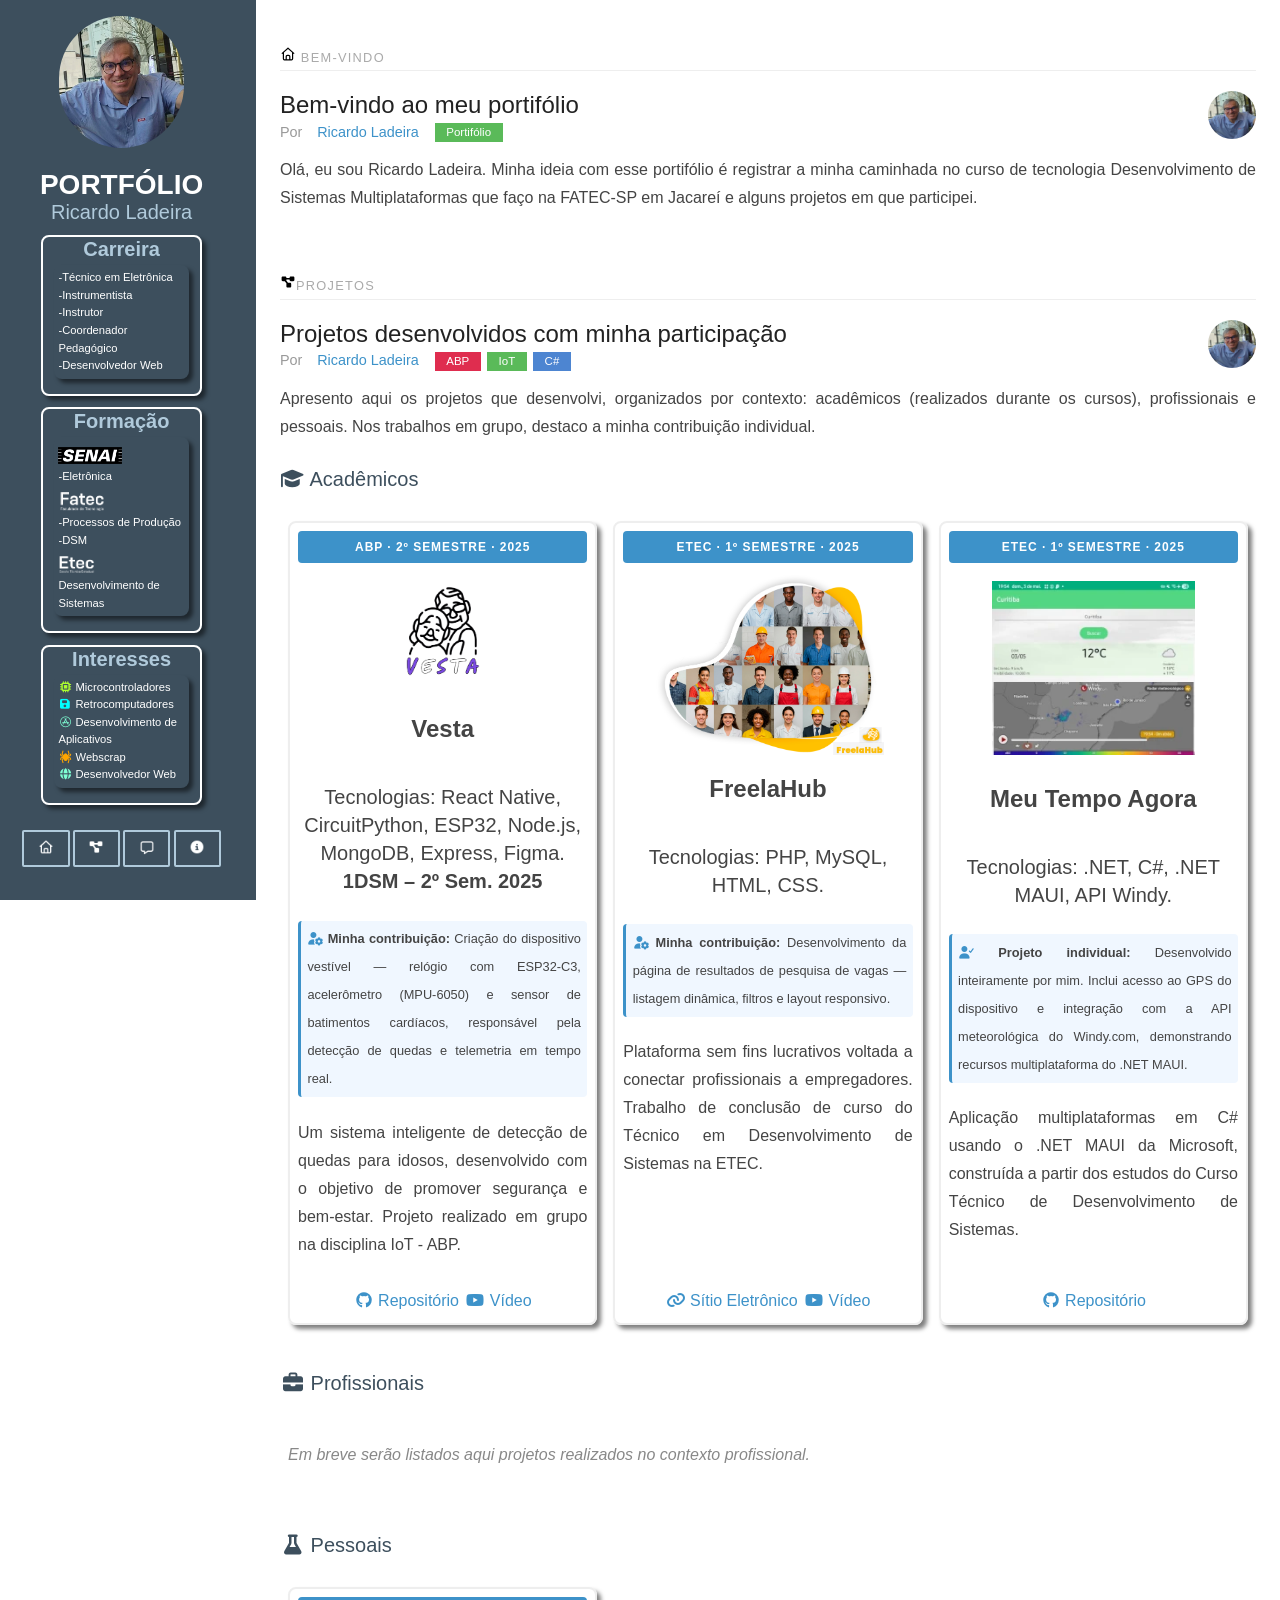
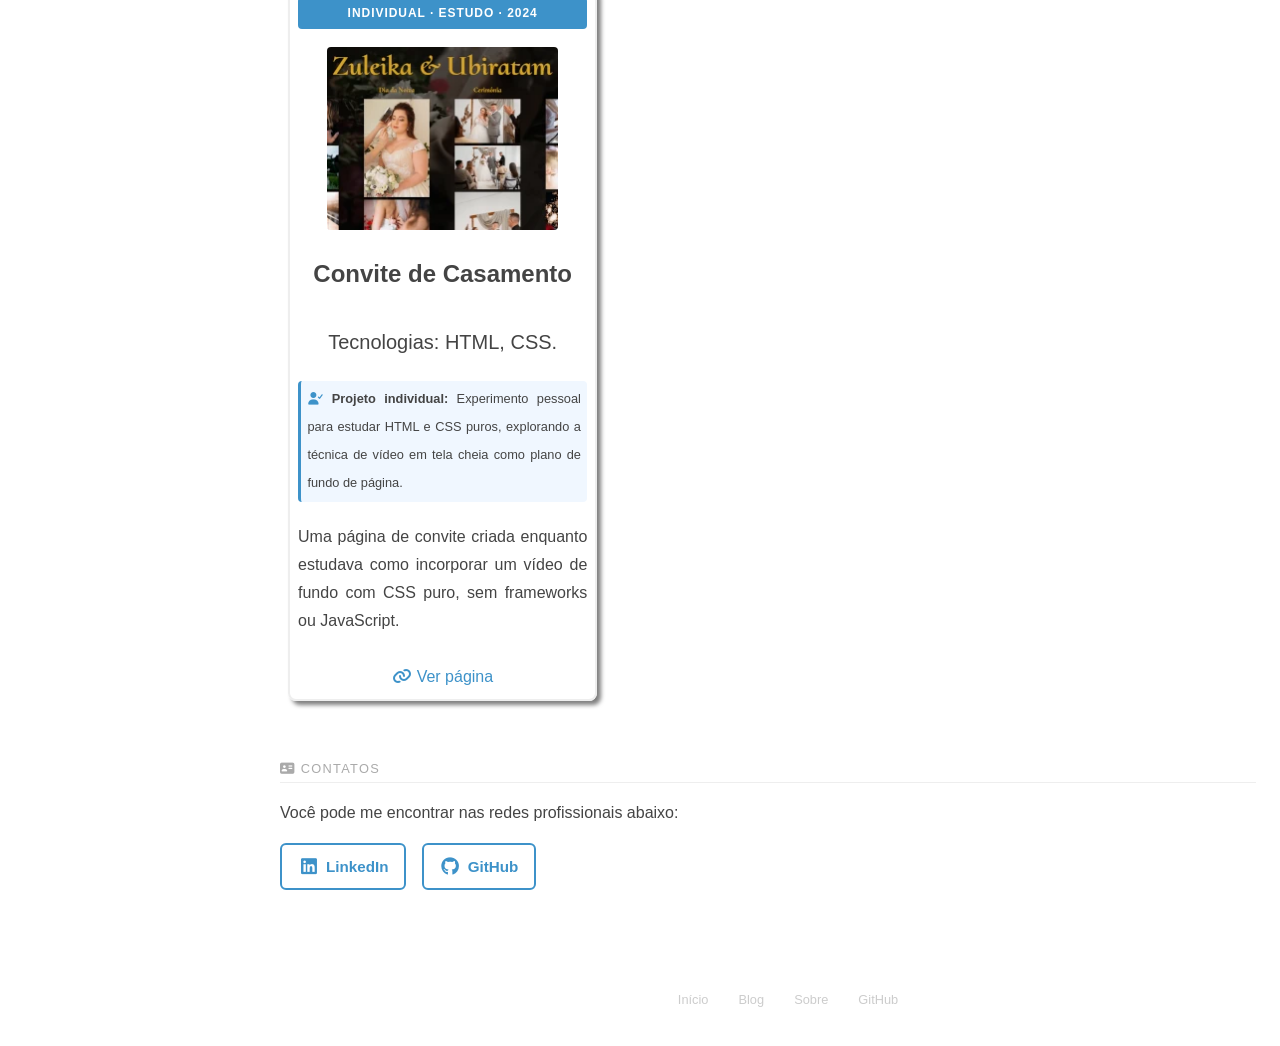
<file: docs/index.html>
<!doctype html>
<html lang="pt-br">
  <head>
    <meta charset="UTF-8" />
    <meta name="viewport" content="width=device-width, initial-scale=1.0" />
    <meta
      name="description"
      content="Portfólio para curso DSM FATEC - JACAREÍ"
    />
    <title>Portfólio - Ricardo Ladeira</title>
<!--     <link
      rel="stylesheet"
      href="https://cdn.jsdelivr.net/npm/purecss@3.0.0/build/pure-min.css"
      integrity="sha384-X38yfunGUhNzHpBaEBsWLO+A0HDYOQi8ufWDkZ0k9e0eXz/tH3II7uKZ9msv++Ls"
      crossorigin="anonymous"
    /> -->
<!--     <link
      rel="stylesheet"
      href="https://cdn.jsdelivr.net/npm/purecss@3.0.0/build/grids-responsive-min.css"
    /> -->
    <!--     <link
      rel="stylesheet"
      href="https://cdnjs.cloudflare.com/ajax/libs/font-awesome/7.0.1/css/all.min.css"
    /> -->
    <link rel="stylesheet" href="assets/css/pure-min.css" />
    <link rel="stylesheet" href="assets/css/grids-responsive-min.css" />
    <link rel="stylesheet" href="assets/css/all.min.css" />
    <link rel="stylesheet" href="assets/css/style.css" />
    <link rel="icon" type="image/png" href="assets/img/favicon_folder.png" />

  </head>
  <body>
    <div id="layout" class="pure-g">
      <!-- sidebar -->
      <div class="sidebar pure-u-1 pure-u-md-1-5">
        <div class="header">
          <img
            class="my-img"
            style="border-radius: 16041971px"
            src="assets/img/EU.webp"
            alt="Autor do Portifólio"
          />
          <h1 class="brand-title">Portfólio</h1>
          <h3 class="brand-tagline">Ricardo Ladeira</h3>
          <!-- Resumo Profissional -->
          <section class="showCarreira show profile">
            <h3>Carreira</h3>
            <div class="profile box">
              <dl>
                <dt>-Técnico em Eletrônica</dt>
                <dt>-Instrumentista</dt>
                <dt>-Instrutor</dt>
                <dt>-Coordenador Pedagógico</dt>
                <dt>-Desenvolvedor Web</dt>
              </dl>
            </div>
          </section>
          <!-- Formação -->
          <section class="showFormacao show profile">
            <h3>Formação</h3>
            <div class="profile box">
              <img src="assets/img/senai_bl.webp" width="64" alt="SENAI" />
              <p>-Eletrônica</p>
              <img src="assets/img/logo_fatec_br.png" alt="FATEC" width="48" />
              <p>-Processos de Produção</p>
              <p>-DSM</p>
              <img src="assets/img/logo__etec_br.png" alt="ETEC" width="38" />
              <p>Desenvolvimento de Sistemas</p>
            </div>
          </section>
          <section class="showInsteresses show profile">
            <!-- Interesses -->
            <h3>Interesses</h3>
            <div class="profile box">
              <dl>
                <dt>
                  <i class="fa-solid fa-microchip" style="color: greenyellow"></i>
                  Microcontroladores
                </dt>
                <dt>
                  <i class="fa-solid fa-floppy-disk" style="color: cyan"></i>
                  Retrocomputadores
                </dt>
                <dt>
                  <i class="fa-brands fa-app-store" style="color: aquamarine"></i>
                  Desenvolvimento de Aplicativos
                </dt>
                <dt>
                  <i class="fa-solid fa-spider" style="color: orange"></i>
                  Webscrap
                </dt>
                <dt>
                  <i class="fa-solid fa-globe" style="color: aquamarine"></i>
                  Desenvolvedor Web
                </dt>
              </dl>
            </div>
          </section>
          <!-- Navegação -->
          <nav class="nav">
            <ul class="nav-list">
              <li class="nav-item">
                <a class="pure-button" title="Início" href="#Home"
                  ><img src="assets/img/house.webp" alt="Início" width="16" /></a>
              </li>
              <li class="nav-item">
                <a class="pure-button" title="Projetos" href="#Projetos"
                  ><img src="assets/img/projeto.webp" width="16" height="16" alt="Projetos" /></a>
              </li>
              <li class="nav-item">
                <a class="pure-button" title="Blog" href="blog.html#Blog"
                  ><img src="assets/img/message.webp" alt="Blog" width="16" /></a>
              </li>
              <li class="nav-item">
                <a class="pure-button" title="Sobre mim" href="sobre.html#Sobre"
                  ><img src="assets/img/info.webp" alt="Sobre mim" width="16" /></a>
              </li>
            </ul>
          </nav>
        </div>
      </div>

      <div class="content pure-u-1 pure-u-md-4-5">
        <div>

          <!-- ── BEM-VINDO ── -->
          <div class="posts">
            <h1 id="Home" class="content-subhead">
              <img src="assets/img/house.svg" alt="Início" width="16" />
              Bem-vindo
            </h1>
            <section class="post">
              <header class="post-header">
                <img width="48" height="48" alt="avatar Ricardo Ladeira"
                  class="post-avatar" src="assets/img/EU.webp" />
                <h2 class="post-title">Bem-vindo ao meu portifólio</h2>
                <p class="post-meta">
                  Por <a href="#" class="post-author">Ricardo Ladeira</a>
                  <a class="post-category post-category-design" href="#">Portifólio</a>
                </p>
              </header>
              <div>
                <div class="post-description">
                  <p>
                    Olá, eu sou Ricardo Ladeira. Minha ideia com esse portifólio
                    é registrar a minha caminhada no curso de tecnologia
                    Desenvolvimento de Sistemas Multiplataformas que faço na
                    FATEC-SP em Jacareí e alguns projetos em que participei.
                  </p>
                </div>
              </div>
            </section>
          </div>

          <!-- ── PROJETOS ── -->
          <div class="posts">
            <h1 id="Projetos" class="content-subhead">
              <img src="assets/img/projeto.svg" alt="Figura Projeto" width="16" />Projetos
            </h1>
            <section class="post">
              <header class="post-header">
                <img width="48" height="48" alt="avatar Ricardo Ladeira"
                  class="post-avatar" src="assets/img/EU.webp" />
                <h2 class="post-title">Projetos desenvolvidos com minha participação</h2>
                <p class="post-meta">
                  Por <a class="post-author" href="#">Ricardo Ladeira</a>
                  <a class="post-category post-category-js" href="#">ABP</a>
                  <a class="post-category post-category-design" href="#">IoT</a>
                  <a class="post-category post-category-pure" href="#">C#</a>
                </p>
              </header>

              <div class="post-description">
                <p>
                  Apresento aqui os projetos que desenvolvi, organizados por contexto:
                  acadêmicos (realizados durante os cursos), profissionais e pessoais.
                  Nos trabalhos em grupo, destaco a minha contribuição individual.
                </p>

                <!-- === ACADÊMICOS === -->
                <h3 style="margin-top:1.2em; color: rgb(61,79,93);">
                  <i class="fa-solid fa-graduation-cap"></i> Acadêmicos
                </h3>
                <div class="pure-g cards-row">

                  <!-- VESTA -->
                  <div class="pure-u-1 pure-u-md-1-2 pure-u-lg-1-3">
                    <div class="post-card">
                      <span class="project-section-label">ABP · 2º Semestre · 2025</span>
                      <img src="assets/img/logo_vest.png" alt="Vesta" style="max-width:210px; margin:0 auto;" />
                      <div class="card-body">
                        <h2>Vesta</h2>
                        <h3>Tecnologias: React Native, CircuitPython, ESP32, Node.js, MongoDB, Express, Figma.<strong>
                            1DSM – 2º Sem. 2025 
                          </strong></h3>
                        <div class="card-contrib">
                          <i class="fa-solid fa-user-gear" style="color:rgb(61,146,201)"></i>
                          <strong>Minha contribuição:</strong> Criação do dispositivo vestível — relógio com ESP32-C3,
                          acelerômetro (MPU-6050) e sensor de batimentos cardíacos, responsável pela detecção de quedas
                          e telemetria em tempo real.
                        </div>
                        <p>
                          Um sistema inteligente de detecção de quedas para idosos, desenvolvido com o objetivo
                          de promover segurança e bem-estar. Projeto realizado em grupo na disciplina IoT - ABP.
                        </p>
                      </div><!-- /card-body -->
                      <div class="card-links">
                        <a href="https://github.com/Steel-Hard/VESTA">
                          <i class="fa-brands fa-github"></i> Repositório</a>
                        <a href="https://youtu.be/1EGU-Yw5Vlw?si=0I3iODDCZII9JZ4R">
                          <i class="fa-brands fa-youtube"></i> Vídeo</a>
                      </div>
                    </div><!-- /post-card -->
                  </div>

                  <!-- FREELAHUB -->
                  <div class="pure-u-1 pure-u-md-1-2 pure-u-lg-1-3">
                    <div class="post-card">
                      <span class="project-section-label">ETEC · 1º Semestre · 2025</span>
                      <img src="assets/img/freelahub.webp" alt="FreelaHub" style="width: 80%; margin:0 auto;" />
                      <div class="card-body">
                        <h2>FreelaHub</h2>
                        <h3>Tecnologias: PHP, MySQL, HTML, CSS.</h3>
                        <div class="card-contrib">
                          <i class="fa-solid fa-user-gear" style="color:rgb(61,146,201)"></i>
                          <strong>Minha contribuição:</strong> Desenvolvimento da página de resultados de pesquisa
                          de vagas — listagem dinâmica, filtros e layout responsivo.
                        </div>
                        <p>
                          Plataforma sem fins lucrativos voltada a conectar profissionais a empregadores.
                          Trabalho de conclusão de curso do Técnico em Desenvolvimento de Sistemas na ETEC.
                        </p>
                      </div><!-- /card-body -->
                      <div class="card-links">
                        <a href="https://ladeira.cc/freelahub">
                          <i class="fa-solid fa-link"></i> Sítio Eletrônico</a>
                        <a href="https://youtu.be/92BS3dNQ1Yw">
                          <i class="fa-brands fa-youtube"></i> Vídeo</a>
                      </div>
                    </div><!-- /post-card -->
                  </div>

                  <!-- MEU TEMPO AGORA -->
                  <div class="pure-u-1 pure-u-md-1-2 pure-u-lg-1-3">
                    <div class="post-card">
                      <span class="project-section-label">ETEC · 1º Semestre · 2025</span>
                      <img src="assets/img/meutempo.webp" alt="App sobre clima" style="width:70%; margin: 10px auto;" />
                      <div class="card-body">
                        <h2>Meu Tempo Agora</h2>
                        <h3>Tecnologias: .NET, C#, .NET MAUI, API Windy.</h3>
                        <div class="card-contrib">
                          <i class="fa-solid fa-user-check" style="color:rgb(61,146,201)"></i>
                          <strong>Projeto individual:</strong> Desenvolvido inteiramente por mim.
                          Inclui acesso ao GPS do dispositivo e integração com a API meteorológica do Windy.com,
                          demonstrando recursos multiplataforma do .NET MAUI.
                        </div>
                        <p>
                          Aplicação multiplataformas em C# usando o .NET MAUI da Microsoft, construída a partir
                          dos estudos do Curso Técnico de Desenvolvimento de Sistemas.
                        </p>
                      </div><!-- /card-body -->
                      <div class="card-links">
                        <a href="https://github.com/Ricardo-Ladeira/MauiAppTempoAgora">
                          <i class="fa-brands fa-github"></i> Repositório</a>
                      </div>
                    </div><!-- /post-card -->
                  </div>

                </div><!-- /cards-row acadêmicos -->

                <!-- === PROFISSIONAIS === -->
                <h3 style="margin-top:1.8em; color: rgb(61,79,93);">
                  <i class="fa-solid fa-briefcase"></i> Profissionais
                </h3>
                <div class="pure-g cards-row">
                  <div class="pure-u-1">
                    <p style="color:#888; font-style:italic; padding:0.5em 0.5em 1em;">
                      Em breve serão listados aqui projetos realizados no contexto profissional.
                    </p>
                  </div>
                </div>

                                <!-- === PESSOAIS === -->
                <h3 style="margin-top:1.5em; color: rgb(61,79,93);">
                  <i class="fa-solid fa-flask"></i> Pessoais
                </h3>
                <div class="pure-g cards-row">

                  <div class="pure-u-1 pure-u-md-1-2 pure-u-lg-1-3">
                    <div class="post-card">
                      <span class="project-section-label">Individual · Estudo · 2024</span>
                      <img src="assets/img/casamento_preview.webp" alt="Página Zuleika & Ubiratam"
                           style="width:80%; border-radius:4px; margin: 10px auto;" />
                      <div class="card-body">
                        <h2>Convite de Casamento</h2>
                        <h3>Tecnologias: HTML, CSS.</h3>
                        <div class="card-contrib">
                          <i class="fa-solid fa-user-check" style="color:rgb(61,146,201)"></i>
                          <strong>Projeto individual:</strong> Experimento pessoal para estudar
                          HTML e CSS puros, explorando a técnica de vídeo em tela cheia como
                          plano de fundo de página.
                        </div>
                        <p>
                          Uma página de convite criada enquanto estudava como incorporar um
                          vídeo de fundo com CSS puro, sem frameworks ou JavaScript.
                        </p>
                      </div><!-- /card-body -->
                      <div class="card-links">
                        <a href="https://rladeira-maker.github.io/casamento.github.io/index.html"
                           target="_blank" rel="noopener">
                          <i class="fa-solid fa-link"></i> Ver página</a>
                      </div>
                    </div><!-- /post-card -->
                  </div>

                </div><!-- /cards-row pessoais -->

              </div><!-- /post-description -->

            </section>
          </div><!-- /posts projetos -->

          <!-- ── CONTATOS ── -->
          <div class="posts contacts-section">
            <h1 id="Contatos" class="content-subhead">
              <i class="fa-solid fa-address-card"></i> Contatos
            </h1>
            <section class="post">
              <div class="post-description">
                <p>Você pode me encontrar nas redes profissionais abaixo:</p>
                <div class="contact-links">
                  <a class="contact-link" href="https://br.linkedin.com/in/ricardo-ladeira-41527224" target="_blank" rel="noopener">
                    <i class="fa-brands fa-linkedin"></i> LinkedIn
                  </a>
                  <a class="contact-link" href="https://github.com/rladeiraFatec" target="_blank" rel="noopener">
                    <i class="fa-brands fa-github"></i> GitHub
                  </a>
                </div>
              </div>
            </section>
          </div>

          <div class="footer">
            <div class="pure-menu pure-menu-horizontal">
              <ul>
                <li class="pure-menu-item">
                  <a href="index.html" class="pure-menu-link">Início</a>
                </li>
                <li class="pure-menu-item">
                  <a href="blog.html" class="pure-menu-link">Blog</a>
                </li>
                <li class="pure-menu-item">
                  <a href="sobre.html" class="pure-menu-link">Sobre</a>
                </li>
                <li class="pure-menu-item">
                  <a href="https://github.com/rladeiraFatec" class="pure-menu-link">GitHub</a>
                </li>
              </ul>
            </div>
          </div>

        </div>
      </div>
    </div>
  </body>
</html>
</file>
<file: docs/assets/css/grids-responsive-min.css>
/*!
Pure v3.0.0
Copyright 2013 Yahoo!
Licensed under the BSD License.
https://github.com/pure-css/pure/blob/master/LICENSE
*/
@media screen and (min-width:35.5em){.pure-u-sm-1,.pure-u-sm-1-1,.pure-u-sm-1-12,.pure-u-sm-1-2,.pure-u-sm-1-24,.pure-u-sm-1-3,.pure-u-sm-1-4,.pure-u-sm-1-5,.pure-u-sm-1-6,.pure-u-sm-1-8,.pure-u-sm-10-24,.pure-u-sm-11-12,.pure-u-sm-11-24,.pure-u-sm-12-24,.pure-u-sm-13-24,.pure-u-sm-14-24,.pure-u-sm-15-24,.pure-u-sm-16-24,.pure-u-sm-17-24,.pure-u-sm-18-24,.pure-u-sm-19-24,.pure-u-sm-2-24,.pure-u-sm-2-3,.pure-u-sm-2-5,.pure-u-sm-20-24,.pure-u-sm-21-24,.pure-u-sm-22-24,.pure-u-sm-23-24,.pure-u-sm-24-24,.pure-u-sm-3-24,.pure-u-sm-3-4,.pure-u-sm-3-5,.pure-u-sm-3-8,.pure-u-sm-4-24,.pure-u-sm-4-5,.pure-u-sm-5-12,.pure-u-sm-5-24,.pure-u-sm-5-5,.pure-u-sm-5-6,.pure-u-sm-5-8,.pure-u-sm-6-24,.pure-u-sm-7-12,.pure-u-sm-7-24,.pure-u-sm-7-8,.pure-u-sm-8-24,.pure-u-sm-9-24{display:inline-block;letter-spacing:normal;word-spacing:normal;vertical-align:top;text-rendering:auto}.pure-u-sm-1-24{width:4.1667%}.pure-u-sm-1-12,.pure-u-sm-2-24{width:8.3333%}.pure-u-sm-1-8,.pure-u-sm-3-24{width:12.5%}.pure-u-sm-1-6,.pure-u-sm-4-24{width:16.6667%}.pure-u-sm-1-5{width:20%}.pure-u-sm-5-24{width:20.8333%}.pure-u-sm-1-4,.pure-u-sm-6-24{width:25%}.pure-u-sm-7-24{width:29.1667%}.pure-u-sm-1-3,.pure-u-sm-8-24{width:33.3333%}.pure-u-sm-3-8,.pure-u-sm-9-24{width:37.5%}.pure-u-sm-2-5{width:40%}.pure-u-sm-10-24,.pure-u-sm-5-12{width:41.6667%}.pure-u-sm-11-24{width:45.8333%}.pure-u-sm-1-2,.pure-u-sm-12-24{width:50%}.pure-u-sm-13-24{width:54.1667%}.pure-u-sm-14-24,.pure-u-sm-7-12{width:58.3333%}.pure-u-sm-3-5{width:60%}.pure-u-sm-15-24,.pure-u-sm-5-8{width:62.5%}.pure-u-sm-16-24,.pure-u-sm-2-3{width:66.6667%}.pure-u-sm-17-24{width:70.8333%}.pure-u-sm-18-24,.pure-u-sm-3-4{width:75%}.pure-u-sm-19-24{width:79.1667%}.pure-u-sm-4-5{width:80%}.pure-u-sm-20-24,.pure-u-sm-5-6{width:83.3333%}.pure-u-sm-21-24,.pure-u-sm-7-8{width:87.5%}.pure-u-sm-11-12,.pure-u-sm-22-24{width:91.6667%}.pure-u-sm-23-24{width:95.8333%}.pure-u-sm-1,.pure-u-sm-1-1,.pure-u-sm-24-24,.pure-u-sm-5-5{width:100%}}@media screen and (min-width:48em){.pure-u-md-1,.pure-u-md-1-1,.pure-u-md-1-12,.pure-u-md-1-2,.pure-u-md-1-24,.pure-u-md-1-3,.pure-u-md-1-4,.pure-u-md-1-5,.pure-u-md-1-6,.pure-u-md-1-8,.pure-u-md-10-24,.pure-u-md-11-12,.pure-u-md-11-24,.pure-u-md-12-24,.pure-u-md-13-24,.pure-u-md-14-24,.pure-u-md-15-24,.pure-u-md-16-24,.pure-u-md-17-24,.pure-u-md-18-24,.pure-u-md-19-24,.pure-u-md-2-24,.pure-u-md-2-3,.pure-u-md-2-5,.pure-u-md-20-24,.pure-u-md-21-24,.pure-u-md-22-24,.pure-u-md-23-24,.pure-u-md-24-24,.pure-u-md-3-24,.pure-u-md-3-4,.pure-u-md-3-5,.pure-u-md-3-8,.pure-u-md-4-24,.pure-u-md-4-5,.pure-u-md-5-12,.pure-u-md-5-24,.pure-u-md-5-5,.pure-u-md-5-6,.pure-u-md-5-8,.pure-u-md-6-24,.pure-u-md-7-12,.pure-u-md-7-24,.pure-u-md-7-8,.pure-u-md-8-24,.pure-u-md-9-24{display:inline-block;letter-spacing:normal;word-spacing:normal;vertical-align:top;text-rendering:auto}.pure-u-md-1-24{width:4.1667%}.pure-u-md-1-12,.pure-u-md-2-24{width:8.3333%}.pure-u-md-1-8,.pure-u-md-3-24{width:12.5%}.pure-u-md-1-6,.pure-u-md-4-24{width:16.6667%}.pure-u-md-1-5{width:20%}.pure-u-md-5-24{width:20.8333%}.pure-u-md-1-4,.pure-u-md-6-24{width:25%}.pure-u-md-7-24{width:29.1667%}.pure-u-md-1-3,.pure-u-md-8-24{width:33.3333%}.pure-u-md-3-8,.pure-u-md-9-24{width:37.5%}.pure-u-md-2-5{width:40%}.pure-u-md-10-24,.pure-u-md-5-12{width:41.6667%}.pure-u-md-11-24{width:45.8333%}.pure-u-md-1-2,.pure-u-md-12-24{width:50%}.pure-u-md-13-24{width:54.1667%}.pure-u-md-14-24,.pure-u-md-7-12{width:58.3333%}.pure-u-md-3-5{width:60%}.pure-u-md-15-24,.pure-u-md-5-8{width:62.5%}.pure-u-md-16-24,.pure-u-md-2-3{width:66.6667%}.pure-u-md-17-24{width:70.8333%}.pure-u-md-18-24,.pure-u-md-3-4{width:75%}.pure-u-md-19-24{width:79.1667%}.pure-u-md-4-5{width:80%}.pure-u-md-20-24,.pure-u-md-5-6{width:83.3333%}.pure-u-md-21-24,.pure-u-md-7-8{width:87.5%}.pure-u-md-11-12,.pure-u-md-22-24{width:91.6667%}.pure-u-md-23-24{width:95.8333%}.pure-u-md-1,.pure-u-md-1-1,.pure-u-md-24-24,.pure-u-md-5-5{width:100%}}@media screen and (min-width:64em){.pure-u-lg-1,.pure-u-lg-1-1,.pure-u-lg-1-12,.pure-u-lg-1-2,.pure-u-lg-1-24,.pure-u-lg-1-3,.pure-u-lg-1-4,.pure-u-lg-1-5,.pure-u-lg-1-6,.pure-u-lg-1-8,.pure-u-lg-10-24,.pure-u-lg-11-12,.pure-u-lg-11-24,.pure-u-lg-12-24,.pure-u-lg-13-24,.pure-u-lg-14-24,.pure-u-lg-15-24,.pure-u-lg-16-24,.pure-u-lg-17-24,.pure-u-lg-18-24,.pure-u-lg-19-24,.pure-u-lg-2-24,.pure-u-lg-2-3,.pure-u-lg-2-5,.pure-u-lg-20-24,.pure-u-lg-21-24,.pure-u-lg-22-24,.pure-u-lg-23-24,.pure-u-lg-24-24,.pure-u-lg-3-24,.pure-u-lg-3-4,.pure-u-lg-3-5,.pure-u-lg-3-8,.pure-u-lg-4-24,.pure-u-lg-4-5,.pure-u-lg-5-12,.pure-u-lg-5-24,.pure-u-lg-5-5,.pure-u-lg-5-6,.pure-u-lg-5-8,.pure-u-lg-6-24,.pure-u-lg-7-12,.pure-u-lg-7-24,.pure-u-lg-7-8,.pure-u-lg-8-24,.pure-u-lg-9-24{display:inline-block;letter-spacing:normal;word-spacing:normal;vertical-align:top;text-rendering:auto}.pure-u-lg-1-24{width:4.1667%}.pure-u-lg-1-12,.pure-u-lg-2-24{width:8.3333%}.pure-u-lg-1-8,.pure-u-lg-3-24{width:12.5%}.pure-u-lg-1-6,.pure-u-lg-4-24{width:16.6667%}.pure-u-lg-1-5{width:20%}.pure-u-lg-5-24{width:20.8333%}.pure-u-lg-1-4,.pure-u-lg-6-24{width:25%}.pure-u-lg-7-24{width:29.1667%}.pure-u-lg-1-3,.pure-u-lg-8-24{width:33.3333%}.pure-u-lg-3-8,.pure-u-lg-9-24{width:37.5%}.pure-u-lg-2-5{width:40%}.pure-u-lg-10-24,.pure-u-lg-5-12{width:41.6667%}.pure-u-lg-11-24{width:45.8333%}.pure-u-lg-1-2,.pure-u-lg-12-24{width:50%}.pure-u-lg-13-24{width:54.1667%}.pure-u-lg-14-24,.pure-u-lg-7-12{width:58.3333%}.pure-u-lg-3-5{width:60%}.pure-u-lg-15-24,.pure-u-lg-5-8{width:62.5%}.pure-u-lg-16-24,.pure-u-lg-2-3{width:66.6667%}.pure-u-lg-17-24{width:70.8333%}.pure-u-lg-18-24,.pure-u-lg-3-4{width:75%}.pure-u-lg-19-24{width:79.1667%}.pure-u-lg-4-5{width:80%}.pure-u-lg-20-24,.pure-u-lg-5-6{width:83.3333%}.pure-u-lg-21-24,.pure-u-lg-7-8{width:87.5%}.pure-u-lg-11-12,.pure-u-lg-22-24{width:91.6667%}.pure-u-lg-23-24{width:95.8333%}.pure-u-lg-1,.pure-u-lg-1-1,.pure-u-lg-24-24,.pure-u-lg-5-5{width:100%}}@media screen and (min-width:80em){.pure-u-xl-1,.pure-u-xl-1-1,.pure-u-xl-1-12,.pure-u-xl-1-2,.pure-u-xl-1-24,.pure-u-xl-1-3,.pure-u-xl-1-4,.pure-u-xl-1-5,.pure-u-xl-1-6,.pure-u-xl-1-8,.pure-u-xl-10-24,.pure-u-xl-11-12,.pure-u-xl-11-24,.pure-u-xl-12-24,.pure-u-xl-13-24,.pure-u-xl-14-24,.pure-u-xl-15-24,.pure-u-xl-16-24,.pure-u-xl-17-24,.pure-u-xl-18-24,.pure-u-xl-19-24,.pure-u-xl-2-24,.pure-u-xl-2-3,.pure-u-xl-2-5,.pure-u-xl-20-24,.pure-u-xl-21-24,.pure-u-xl-22-24,.pure-u-xl-23-24,.pure-u-xl-24-24,.pure-u-xl-3-24,.pure-u-xl-3-4,.pure-u-xl-3-5,.pure-u-xl-3-8,.pure-u-xl-4-24,.pure-u-xl-4-5,.pure-u-xl-5-12,.pure-u-xl-5-24,.pure-u-xl-5-5,.pure-u-xl-5-6,.pure-u-xl-5-8,.pure-u-xl-6-24,.pure-u-xl-7-12,.pure-u-xl-7-24,.pure-u-xl-7-8,.pure-u-xl-8-24,.pure-u-xl-9-24{display:inline-block;letter-spacing:normal;word-spacing:normal;vertical-align:top;text-rendering:auto}.pure-u-xl-1-24{width:4.1667%}.pure-u-xl-1-12,.pure-u-xl-2-24{width:8.3333%}.pure-u-xl-1-8,.pure-u-xl-3-24{width:12.5%}.pure-u-xl-1-6,.pure-u-xl-4-24{width:16.6667%}.pure-u-xl-1-5{width:20%}.pure-u-xl-5-24{width:20.8333%}.pure-u-xl-1-4,.pure-u-xl-6-24{width:25%}.pure-u-xl-7-24{width:29.1667%}.pure-u-xl-1-3,.pure-u-xl-8-24{width:33.3333%}.pure-u-xl-3-8,.pure-u-xl-9-24{width:37.5%}.pure-u-xl-2-5{width:40%}.pure-u-xl-10-24,.pure-u-xl-5-12{width:41.6667%}.pure-u-xl-11-24{width:45.8333%}.pure-u-xl-1-2,.pure-u-xl-12-24{width:50%}.pure-u-xl-13-24{width:54.1667%}.pure-u-xl-14-24,.pure-u-xl-7-12{width:58.3333%}.pure-u-xl-3-5{width:60%}.pure-u-xl-15-24,.pure-u-xl-5-8{width:62.5%}.pure-u-xl-16-24,.pure-u-xl-2-3{width:66.6667%}.pure-u-xl-17-24{width:70.8333%}.pure-u-xl-18-24,.pure-u-xl-3-4{width:75%}.pure-u-xl-19-24{width:79.1667%}.pure-u-xl-4-5{width:80%}.pure-u-xl-20-24,.pure-u-xl-5-6{width:83.3333%}.pure-u-xl-21-24,.pure-u-xl-7-8{width:87.5%}.pure-u-xl-11-12,.pure-u-xl-22-24{width:91.6667%}.pure-u-xl-23-24{width:95.8333%}.pure-u-xl-1,.pure-u-xl-1-1,.pure-u-xl-24-24,.pure-u-xl-5-5{width:100%}}@media screen and (min-width:120em){.pure-u-xxl-1,.pure-u-xxl-1-1,.pure-u-xxl-1-12,.pure-u-xxl-1-2,.pure-u-xxl-1-24,.pure-u-xxl-1-3,.pure-u-xxl-1-4,.pure-u-xxl-1-5,.pure-u-xxl-1-6,.pure-u-xxl-1-8,.pure-u-xxl-10-24,.pure-u-xxl-11-12,.pure-u-xxl-11-24,.pure-u-xxl-12-24,.pure-u-xxl-13-24,.pure-u-xxl-14-24,.pure-u-xxl-15-24,.pure-u-xxl-16-24,.pure-u-xxl-17-24,.pure-u-xxl-18-24,.pure-u-xxl-19-24,.pure-u-xxl-2-24,.pure-u-xxl-2-3,.pure-u-xxl-2-5,.pure-u-xxl-20-24,.pure-u-xxl-21-24,.pure-u-xxl-22-24,.pure-u-xxl-23-24,.pure-u-xxl-24-24,.pure-u-xxl-3-24,.pure-u-xxl-3-4,.pure-u-xxl-3-5,.pure-u-xxl-3-8,.pure-u-xxl-4-24,.pure-u-xxl-4-5,.pure-u-xxl-5-12,.pure-u-xxl-5-24,.pure-u-xxl-5-5,.pure-u-xxl-5-6,.pure-u-xxl-5-8,.pure-u-xxl-6-24,.pure-u-xxl-7-12,.pure-u-xxl-7-24,.pure-u-xxl-7-8,.pure-u-xxl-8-24,.pure-u-xxl-9-24{display:inline-block;letter-spacing:normal;word-spacing:normal;vertical-align:top;text-rendering:auto}.pure-u-xxl-1-24{width:4.1667%}.pure-u-xxl-1-12,.pure-u-xxl-2-24{width:8.3333%}.pure-u-xxl-1-8,.pure-u-xxl-3-24{width:12.5%}.pure-u-xxl-1-6,.pure-u-xxl-4-24{width:16.6667%}.pure-u-xxl-1-5{width:20%}.pure-u-xxl-5-24{width:20.8333%}.pure-u-xxl-1-4,.pure-u-xxl-6-24{width:25%}.pure-u-xxl-7-24{width:29.1667%}.pure-u-xxl-1-3,.pure-u-xxl-8-24{width:33.3333%}.pure-u-xxl-3-8,.pure-u-xxl-9-24{width:37.5%}.pure-u-xxl-2-5{width:40%}.pure-u-xxl-10-24,.pure-u-xxl-5-12{width:41.6667%}.pure-u-xxl-11-24{width:45.8333%}.pure-u-xxl-1-2,.pure-u-xxl-12-24{width:50%}.pure-u-xxl-13-24{width:54.1667%}.pure-u-xxl-14-24,.pure-u-xxl-7-12{width:58.3333%}.pure-u-xxl-3-5{width:60%}.pure-u-xxl-15-24,.pure-u-xxl-5-8{width:62.5%}.pure-u-xxl-16-24,.pure-u-xxl-2-3{width:66.6667%}.pure-u-xxl-17-24{width:70.8333%}.pure-u-xxl-18-24,.pure-u-xxl-3-4{width:75%}.pure-u-xxl-19-24{width:79.1667%}.pure-u-xxl-4-5{width:80%}.pure-u-xxl-20-24,.pure-u-xxl-5-6{width:83.3333%}.pure-u-xxl-21-24,.pure-u-xxl-7-8{width:87.5%}.pure-u-xxl-11-12,.pure-u-xxl-22-24{width:91.6667%}.pure-u-xxl-23-24{width:95.8333%}.pure-u-xxl-1,.pure-u-xxl-1-1,.pure-u-xxl-24-24,.pure-u-xxl-5-5{width:100%}}@media screen and (min-width:160em){.pure-u-xxxl-1,.pure-u-xxxl-1-1,.pure-u-xxxl-1-12,.pure-u-xxxl-1-2,.pure-u-xxxl-1-24,.pure-u-xxxl-1-3,.pure-u-xxxl-1-4,.pure-u-xxxl-1-5,.pure-u-xxxl-1-6,.pure-u-xxxl-1-8,.pure-u-xxxl-10-24,.pure-u-xxxl-11-12,.pure-u-xxxl-11-24,.pure-u-xxxl-12-24,.pure-u-xxxl-13-24,.pure-u-xxxl-14-24,.pure-u-xxxl-15-24,.pure-u-xxxl-16-24,.pure-u-xxxl-17-24,.pure-u-xxxl-18-24,.pure-u-xxxl-19-24,.pure-u-xxxl-2-24,.pure-u-xxxl-2-3,.pure-u-xxxl-2-5,.pure-u-xxxl-20-24,.pure-u-xxxl-21-24,.pure-u-xxxl-22-24,.pure-u-xxxl-23-24,.pure-u-xxxl-24-24,.pure-u-xxxl-3-24,.pure-u-xxxl-3-4,.pure-u-xxxl-3-5,.pure-u-xxxl-3-8,.pure-u-xxxl-4-24,.pure-u-xxxl-4-5,.pure-u-xxxl-5-12,.pure-u-xxxl-5-24,.pure-u-xxxl-5-5,.pure-u-xxxl-5-6,.pure-u-xxxl-5-8,.pure-u-xxxl-6-24,.pure-u-xxxl-7-12,.pure-u-xxxl-7-24,.pure-u-xxxl-7-8,.pure-u-xxxl-8-24,.pure-u-xxxl-9-24{display:inline-block;letter-spacing:normal;word-spacing:normal;vertical-align:top;text-rendering:auto}.pure-u-xxxl-1-24{width:4.1667%}.pure-u-xxxl-1-12,.pure-u-xxxl-2-24{width:8.3333%}.pure-u-xxxl-1-8,.pure-u-xxxl-3-24{width:12.5%}.pure-u-xxxl-1-6,.pure-u-xxxl-4-24{width:16.6667%}.pure-u-xxxl-1-5{width:20%}.pure-u-xxxl-5-24{width:20.8333%}.pure-u-xxxl-1-4,.pure-u-xxxl-6-24{width:25%}.pure-u-xxxl-7-24{width:29.1667%}.pure-u-xxxl-1-3,.pure-u-xxxl-8-24{width:33.3333%}.pure-u-xxxl-3-8,.pure-u-xxxl-9-24{width:37.5%}.pure-u-xxxl-2-5{width:40%}.pure-u-xxxl-10-24,.pure-u-xxxl-5-12{width:41.6667%}.pure-u-xxxl-11-24{width:45.8333%}.pure-u-xxxl-1-2,.pure-u-xxxl-12-24{width:50%}.pure-u-xxxl-13-24{width:54.1667%}.pure-u-xxxl-14-24,.pure-u-xxxl-7-12{width:58.3333%}.pure-u-xxxl-3-5{width:60%}.pure-u-xxxl-15-24,.pure-u-xxxl-5-8{width:62.5%}.pure-u-xxxl-16-24,.pure-u-xxxl-2-3{width:66.6667%}.pure-u-xxxl-17-24{width:70.8333%}.pure-u-xxxl-18-24,.pure-u-xxxl-3-4{width:75%}.pure-u-xxxl-19-24{width:79.1667%}.pure-u-xxxl-4-5{width:80%}.pure-u-xxxl-20-24,.pure-u-xxxl-5-6{width:83.3333%}.pure-u-xxxl-21-24,.pure-u-xxxl-7-8{width:87.5%}.pure-u-xxxl-11-12,.pure-u-xxxl-22-24{width:91.6667%}.pure-u-xxxl-23-24{width:95.8333%}.pure-u-xxxl-1,.pure-u-xxxl-1-1,.pure-u-xxxl-24-24,.pure-u-xxxl-5-5{width:100%}}@media screen and (min-width:240em){.pure-u-x4k-1,.pure-u-x4k-1-1,.pure-u-x4k-1-12,.pure-u-x4k-1-2,.pure-u-x4k-1-24,.pure-u-x4k-1-3,.pure-u-x4k-1-4,.pure-u-x4k-1-5,.pure-u-x4k-1-6,.pure-u-x4k-1-8,.pure-u-x4k-10-24,.pure-u-x4k-11-12,.pure-u-x4k-11-24,.pure-u-x4k-12-24,.pure-u-x4k-13-24,.pure-u-x4k-14-24,.pure-u-x4k-15-24,.pure-u-x4k-16-24,.pure-u-x4k-17-24,.pure-u-x4k-18-24,.pure-u-x4k-19-24,.pure-u-x4k-2-24,.pure-u-x4k-2-3,.pure-u-x4k-2-5,.pure-u-x4k-20-24,.pure-u-x4k-21-24,.pure-u-x4k-22-24,.pure-u-x4k-23-24,.pure-u-x4k-24-24,.pure-u-x4k-3-24,.pure-u-x4k-3-4,.pure-u-x4k-3-5,.pure-u-x4k-3-8,.pure-u-x4k-4-24,.pure-u-x4k-4-5,.pure-u-x4k-5-12,.pure-u-x4k-5-24,.pure-u-x4k-5-5,.pure-u-x4k-5-6,.pure-u-x4k-5-8,.pure-u-x4k-6-24,.pure-u-x4k-7-12,.pure-u-x4k-7-24,.pure-u-x4k-7-8,.pure-u-x4k-8-24,.pure-u-x4k-9-24{display:inline-block;letter-spacing:normal;word-spacing:normal;vertical-align:top;text-rendering:auto}.pure-u-x4k-1-24{width:4.1667%}.pure-u-x4k-1-12,.pure-u-x4k-2-24{width:8.3333%}.pure-u-x4k-1-8,.pure-u-x4k-3-24{width:12.5%}.pure-u-x4k-1-6,.pure-u-x4k-4-24{width:16.6667%}.pure-u-x4k-1-5{width:20%}.pure-u-x4k-5-24{width:20.8333%}.pure-u-x4k-1-4,.pure-u-x4k-6-24{width:25%}.pure-u-x4k-7-24{width:29.1667%}.pure-u-x4k-1-3,.pure-u-x4k-8-24{width:33.3333%}.pure-u-x4k-3-8,.pure-u-x4k-9-24{width:37.5%}.pure-u-x4k-2-5{width:40%}.pure-u-x4k-10-24,.pure-u-x4k-5-12{width:41.6667%}.pure-u-x4k-11-24{width:45.8333%}.pure-u-x4k-1-2,.pure-u-x4k-12-24{width:50%}.pure-u-x4k-13-24{width:54.1667%}.pure-u-x4k-14-24,.pure-u-x4k-7-12{width:58.3333%}.pure-u-x4k-3-5{width:60%}.pure-u-x4k-15-24,.pure-u-x4k-5-8{width:62.5%}.pure-u-x4k-16-24,.pure-u-x4k-2-3{width:66.6667%}.pure-u-x4k-17-24{width:70.8333%}.pure-u-x4k-18-24,.pure-u-x4k-3-4{width:75%}.pure-u-x4k-19-24{width:79.1667%}.pure-u-x4k-4-5{width:80%}.pure-u-x4k-20-24,.pure-u-x4k-5-6{width:83.3333%}.pure-u-x4k-21-24,.pure-u-x4k-7-8{width:87.5%}.pure-u-x4k-11-12,.pure-u-x4k-22-24{width:91.6667%}.pure-u-x4k-23-24{width:95.8333%}.pure-u-x4k-1,.pure-u-x4k-1-1,.pure-u-x4k-24-24,.pure-u-x4k-5-5{width:100%}}
</file>
<file: docs/assets/css/style.css>
* {
  box-sizing: border-box;
}

a {
  color: rgb(61, 146, 201);
  text-decoration: none;
}
a:hover,
a:focus {
  text-decoration: underline;
}

h1 {
  font-size: 1.75em;
  font-weight: 900;
}

h2 {
  font-size: 1.5em;
  font-weight: 700;
}

h3 {
  font-size: 1.25em;
  font-weight: 400;
}

/* LAYOUT CSS */
#layout {
  padding: 0;
}

.header {
  margin: 3em auto;
  max-width: 70%;
  text-align: center;
  top: auto;
}

.sidebar {
  background: rgb(61, 79, 93);
  color: #fff;
}

.brand-title,
.brand-tagline {
  margin: 0;
}
.brand-title {
  text-transform: uppercase;
}
.brand-tagline {
  color: rgb(176, 202, 219);
  font-weight: 300;
}
.nav-list {
  display: flex;
  flex-wrap: nowrap;
  gap: 0.2em;
  justify-content: center;
  list-style: none;
  margin: 0;
  padding: 0;
}
.nav-item {
  display: inline-block;
}
.nav-item a {
  background: transparent;
  border: 2px solid rgb(176, 202, 219);
  color: #fff;
  font-size: 85%;
  letter-spacing: 0.05em;
  margin-top: 1em;
  text-transform: uppercase;
}
.nav-item a:hover,
.nav-item a:focus {
  border: 2px solid rgb(61, 146, 201);
  text-decoration: none;
}

.my-img {
  height: auto;
  margin: 1em;
  max-width: 50%;
}
.profile {
  border: 2px solid #fff;
  border-radius: 8px;
  box-shadow: 4px 4px 4px rgba(0, 0, 0, 0.5);
  color: #fff;
  line-height: 1.1em;
  margin: 0.7em auto;
  max-width: 90%;
  padding: 4px;
}
.profile.box {
  border: none;
  margin-top: 0.4em;
  text-align: left;
}
.profile h3 {
  color: rgb(176, 202, 219);
  font-weight: 600;
  margin: 0 !important;
}
.profile img {
  margin-top: 0.4em;
}

.profile dl {
  font-size: 0.7em;
  margin: 0 !important;
  text-align: left;
}
.profile p {
  font-size: 0.7em;
  margin: 0 !important;
}

.content-subhead {
  border-bottom: 1px solid #eee;
  color: #aaa;
  font-size: 80%;
  font-weight: 500;
  letter-spacing: 0.1em;
  padding: 0.4em 0;
  text-transform: uppercase;
}

.content {
  padding: 2em 1em 0;
}

.post {
  padding-bottom: 2em;
}

/* ── CARDS DE PROJETO: altura uniforme via flexbox ── */
.cards-row {
  align-items: stretch;
  display: flex;
  flex-wrap: wrap;
}
.cards-row > div {
  display: flex;
}
.post-card {
  border: 2px solid #eee;
  border-radius: 8px;
  box-shadow: 4px 4px 4px rgba(0, 0, 0, 0.5);
  display: flex;
  flex-direction: column;
  margin: 0.5em;
  padding: 0.5em;
  text-align: center;
  transition: transform 0.2s, box-shadow 0.2s;
  width: 100%;
}
.post-card:hover {
  box-shadow: 0 6px 15px rgba(0, 0, 0, 0.12);
  transform: translateY(-4px);
}
.post-card .card-body {
  display: flex;
  flex-direction: column;
  flex: 1;
}
.post-card .card-body p {
  flex: 1;
  text-align: justify;
}
.post-card .card-links {
  display: flex;
  flex-wrap: wrap;
  gap: 0.4em;
  justify-content: center;
  margin-top: auto;
  padding-top: 0.75em;
}
.post-card .card-links a {
  display: inline-block;
}
.post-card .card-semester {
  color: #888;
  font-size: 0.75em;
  margin-bottom: 0.3em;
}
.post-card .card-contrib {
  background: #f0f7ff;
  border-left: 3px solid rgb(61, 146, 201);
  border-radius: 4px;
  color: #444;
  font-size: 0.8em;
  margin: 0.4em 0;
  padding: 0.35em 0.5em;
  text-align: justify;
}

/* Etiquetas de categoria de projetos */
.project-section-label {
  background: #3D92C9;
  border-radius: 4px;
  color: #fff;
  display: inline-block;
  font-size: 0.75em;
  font-weight: 700;
  letter-spacing: 0.08em;
  margin-bottom: 0.6em;
  padding: 0.2em 0.6em;
  text-transform: uppercase;
}

.post-title {
  color: #222;
  font-size: 1.5em;
  font-weight: 400;
  margin-bottom: 0.2em;
}
.post-author {
  margin: 0.75em;
}
.post-avatar {
  border-radius: 50px;
  float: right;
  margin-left: 1em;
}
.post-description {
  color: #444;
  font-family: "Helvetica Neue", Helvetica, Arial, sans-serif;
  line-height: 1.75em;
  text-align: justify;
}
.post-description p {
  font-size: 1em;
}
.post-meta {
  color: #999;
  font-size: 90%;
  margin: 0;
}

.post-category {
  background: #999;
  color: #fff;
  font-size: 80%;
  margin: 0 0.1em;
  padding: 0.3em 1em;
}
.post-category-design {
  background: #5aba59;
}
.post-category-pure {
  background: #4d85d1;
}
.post-category-js {
  background: #df2d4f;
}

/* ── CONTATOS ── */
.contacts-section {
  margin: 1em 0 2em;
}
.contact-links {
  display: flex;
  flex-wrap: wrap;
  gap: 1em;
  margin-top: 0.5em;
}
.contact-link {
  align-items: center;
  border: 2px solid rgb(61, 146, 201);
  border-radius: 6px;
  color: rgb(61, 146, 201);
  display: inline-flex;
  font-size: 0.95em;
  font-weight: 600;
  gap: 0.4em;
  padding: 0.5em 1em;
  transition: background 0.15s, color 0.15s;
}
.contact-link:hover,
.contact-link:focus {
  background: rgb(61, 146, 201);
  color: #fff;
  text-decoration: none;
}
.contact-link i {
  font-size: 1.2em;
}

/* ── BLOG ── */
.blog-post {
  border-bottom: 1px solid #eee;
  margin-bottom: 2em;
  padding-bottom: 2em;
}
.blog-post:last-child {
  border-bottom: none;
}
.blog-post-meta {
  color: #999;
  font-size: 85%;
  margin-bottom: 0.5em;
}
.blog-post-body {
  color: #333;
  font-family: "Helvetica Neue", Helvetica, Arial, sans-serif;
  line-height: 1.85em;
  text-align: justify;
}
.blog-post-body p {
  margin-bottom: 1em;
}
.blog-post-body blockquote {
  background: #f7fbff;
  border-left: 4px solid rgb(61, 146, 201);
  border-radius: 0 4px 4px 0;
  color: #555;
  font-style: italic;
  margin: 1.2em 0;
  padding: 0.5em 1em;
}
.blog-post-ref {
  color: #888;
  font-size: 0.82em;
  margin-top: 1.2em;
}

.footer {
  padding: 1em 0;
}
.footer a {
  color: #ccc;
  font-size: 80%;
}
.footer .pure-menu a:hover,
.footer .pure-menu a:focus {
  background: none;
}

.showCarreira,
.showFormacao,
.showInsteresses {
  display: none;
}

@media (min-width: 48em) {
  .content {
    margin-left: 20%;
    padding: 2em 1.5em 0;
  }

  .header {
    margin: 0 2em;
  }

  .sidebar {
    bottom: 0;
    position: fixed;
    top: 0;
  }

  .footer {
    text-align: center;
  }

  .my-img {
    height: auto;
    margin: 1em;
    max-width: 70%;
  }

  .showCarreira,
  .showFormacao,
  .showInsteresses {
    display: block;
  }
}

@media (max-height: 21em) {
  .showCarreira,
  .showFormacao,
  .showInsteresses {
    display: none;
  }
}
@media (max-height: 43em) {
  .showFormacao,
  .showCarreira {
    display: none;
  }
}
@media (max-height: 53em) {
  .showCarreira {
    display: none;
  }
}
</file>
